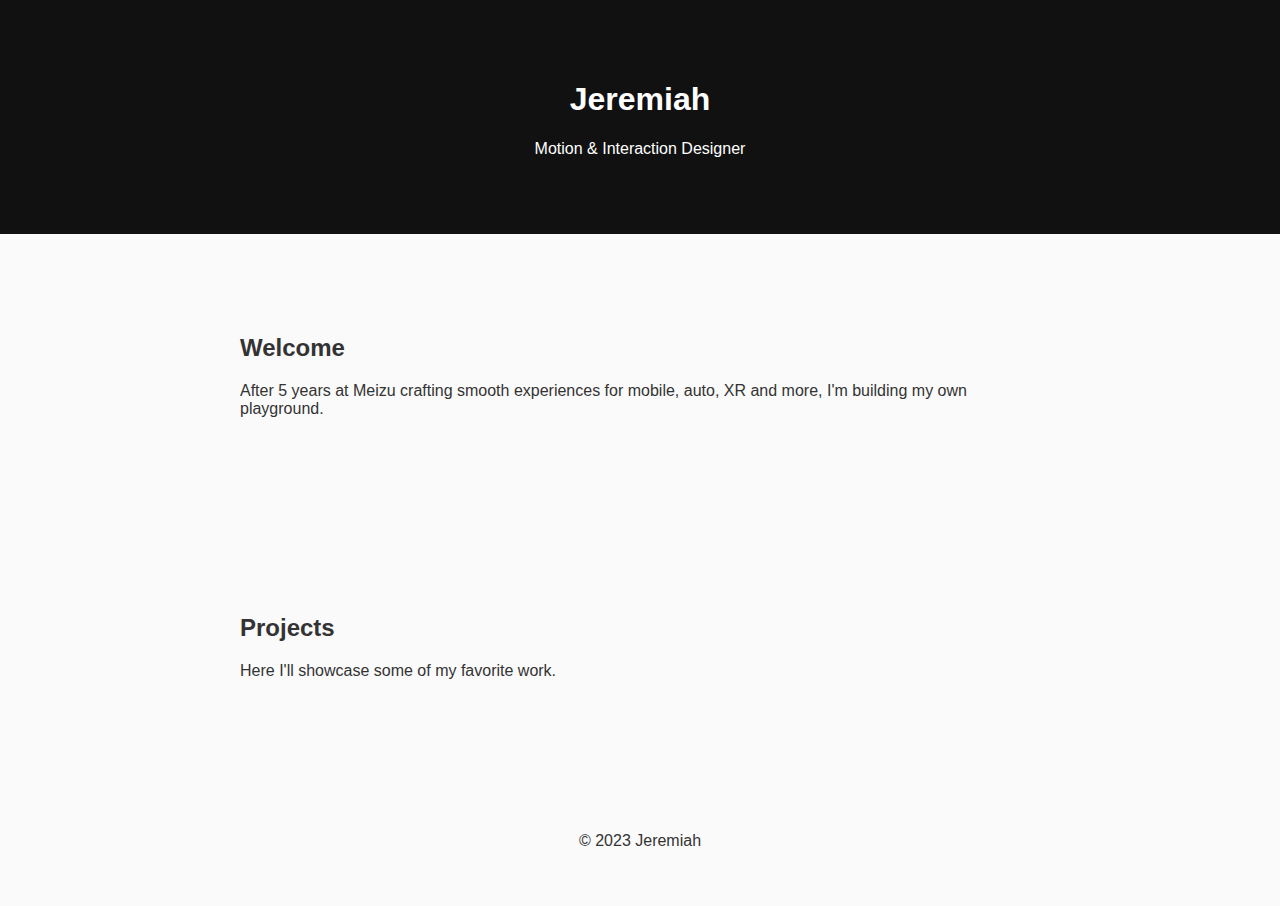
<file: index.html>
<!DOCTYPE html>
<html lang="en">
<head>
    <meta charset="UTF-8">
    <meta name="viewport" content="width=device-width, initial-scale=1.0">
    <title>Jeremiah's Portfolio</title>
    <link rel="stylesheet" href="styles.css">
</head>
<body>
    <header>
        <h1>Jeremiah</h1>
        <p>Motion & Interaction Designer</p>
    </header>

    <section class="intro fade">
        <h2>Welcome</h2>
        <p>After 5 years at Meizu crafting smooth experiences for mobile, auto, XR and more, I'm building my own playground.</p>
    </section>

    <section class="projects fade">
        <h2>Projects</h2>
        <p>Here I'll showcase some of my favorite work.</p>
    </section>

    <footer>
        <p>&copy; 2023 Jeremiah</p>
    </footer>

    <script src="script.js"></script>
</body>
</html>
</file>
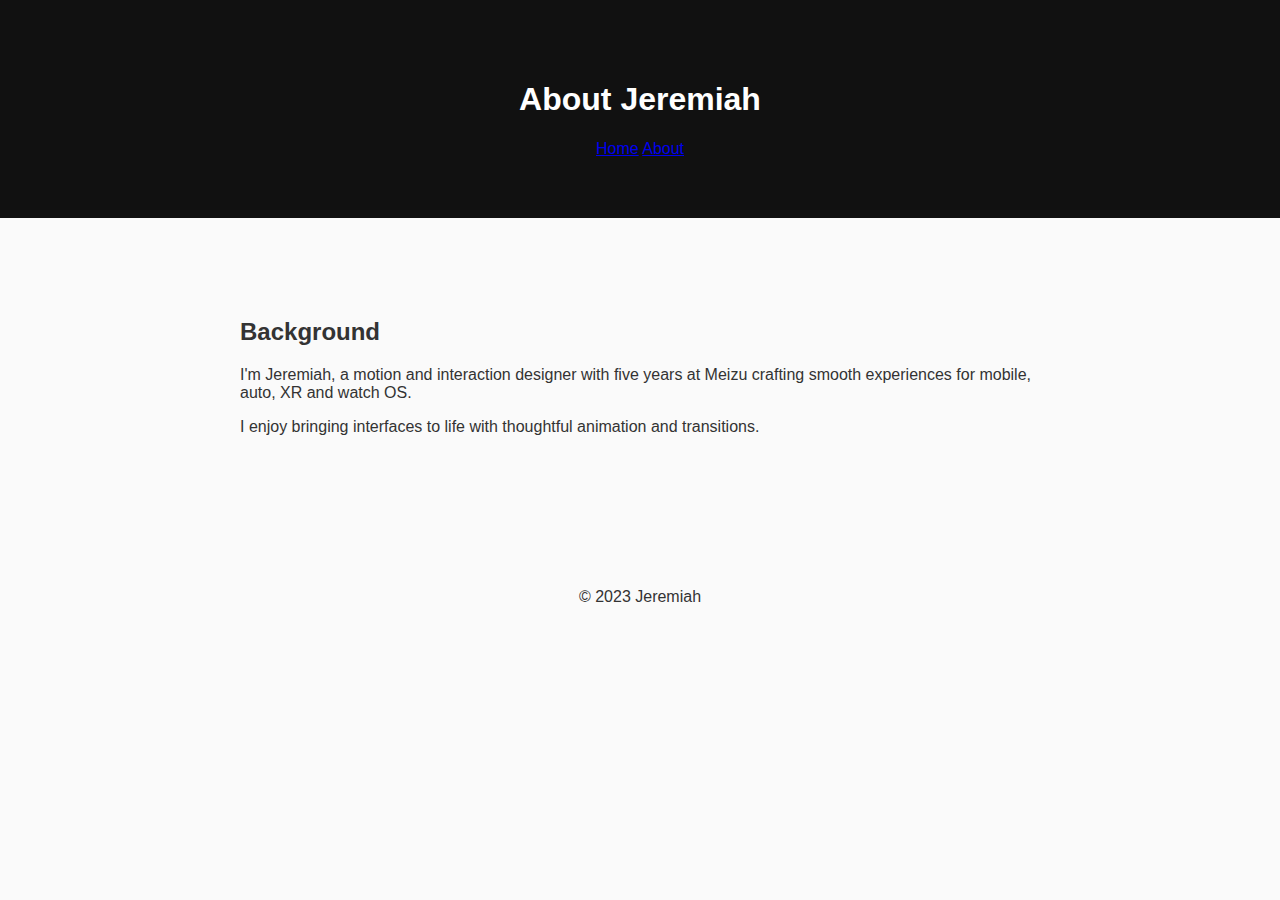
<file: about.html>
<!DOCTYPE html>
<html lang="en">
<head>
    <meta charset="UTF-8">
    <meta name="viewport" content="width=device-width, initial-scale=1.0">
    <title>About Jeremiah</title>
    <link rel="stylesheet" href="styles.css">
</head>
<body>
    <header>
        <h1>About Jeremiah</h1>
        <nav>
            <a href="index.html">Home</a>
            <a href="about.html">About</a>
        </nav>
    </header>

    <section class="about fade">
        <h2>Background</h2>
        <p>I'm Jeremiah, a motion and interaction designer with five years at Meizu crafting smooth experiences for mobile, auto, XR and watch OS.</p>
        <p>I enjoy bringing interfaces to life with thoughtful animation and transitions.</p>
    </section>

    <footer>
        <p>&copy; 2023 Jeremiah</p>
    </footer>

    <script src="script.js"></script>
</body>
</html>
</file>
<file: styles.css>
body {
    font-family: Arial, sans-serif;
    margin: 0;
    padding: 0;
    background: #fafafa;
    color: #333;
    scroll-behavior: smooth;
}

header {
    background: #111;
    color: #fff;
    padding: 60px 20px;
    text-align: center;
}

section {
    padding: 80px 20px;
    max-width: 800px;
    margin: 0 auto;
}

footer {
    text-align: center;
    padding: 40px 20px;
}

.fade {
    opacity: 0;
    transform: translateY(20px);
    transition: opacity 0.6s ease, transform 0.6s ease;
}

.fade.visible {
    opacity: 1;
    transform: translateY(0);
}
</file>
